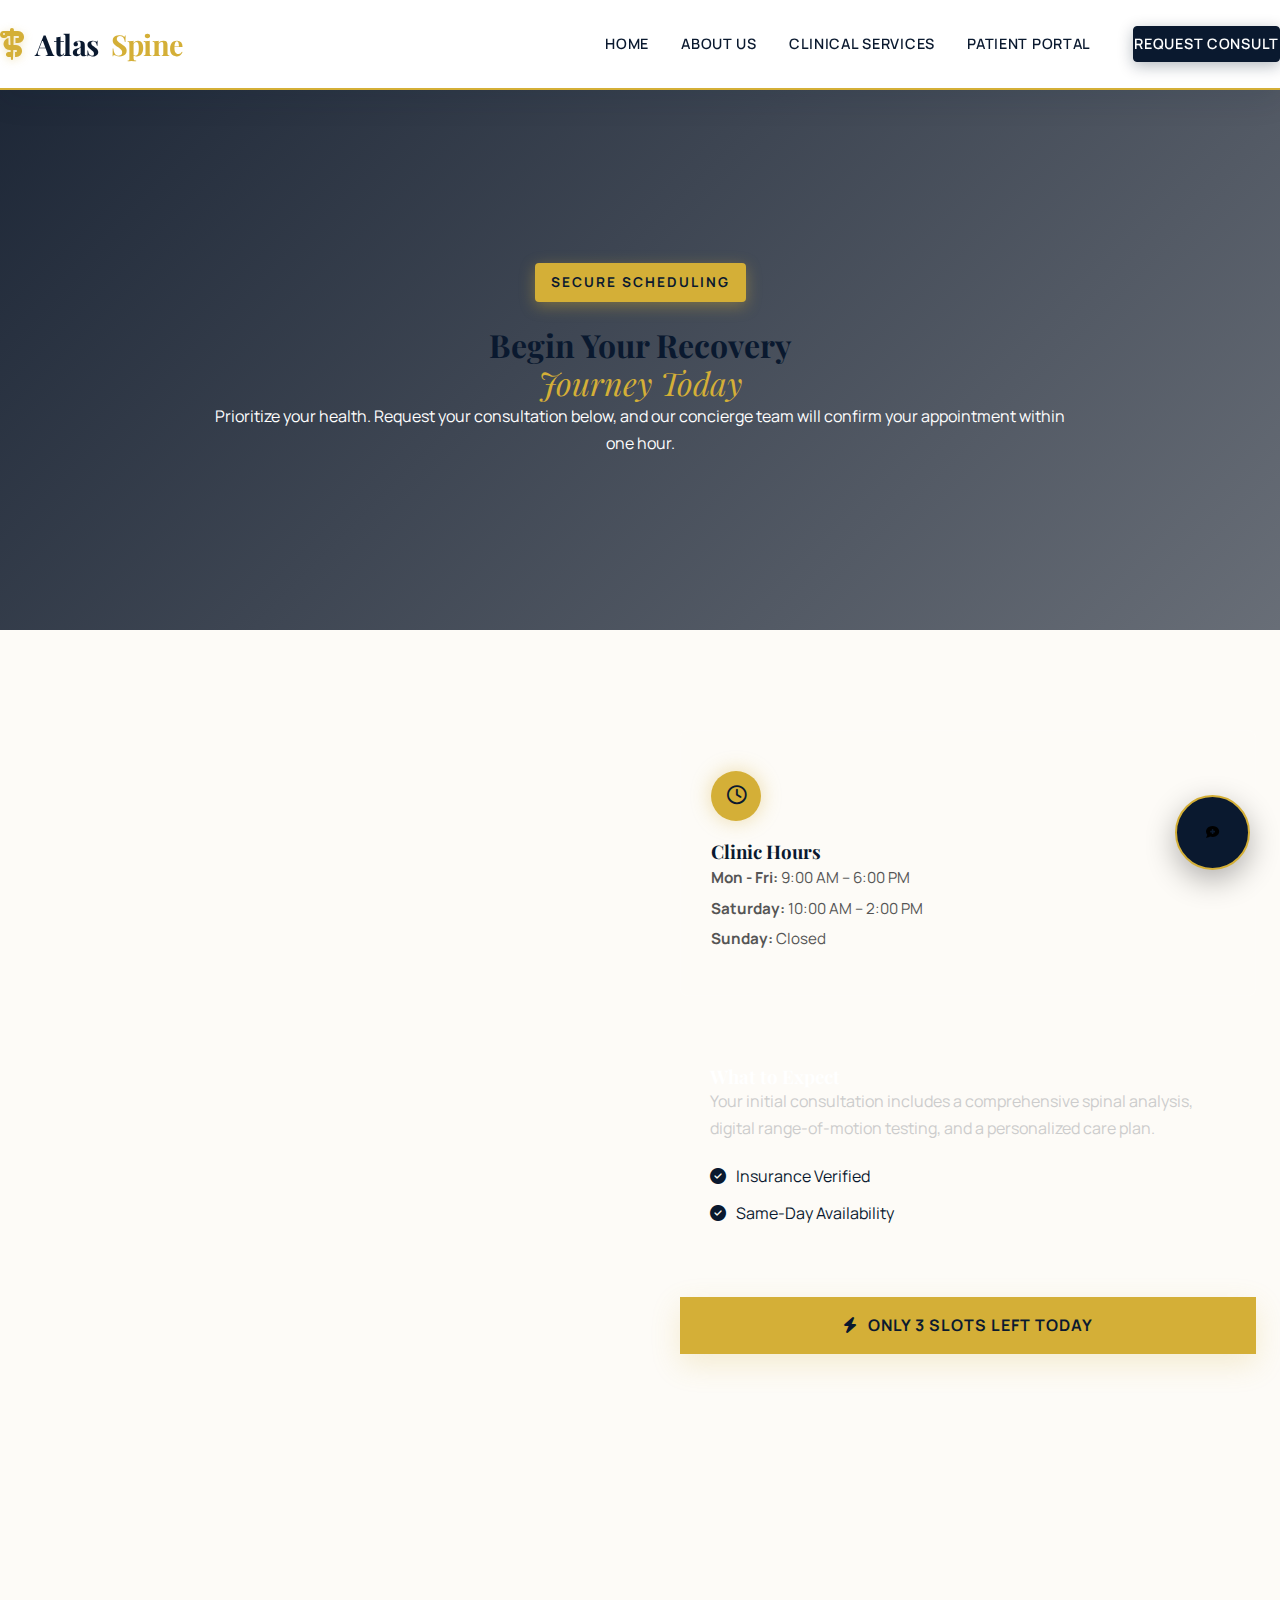
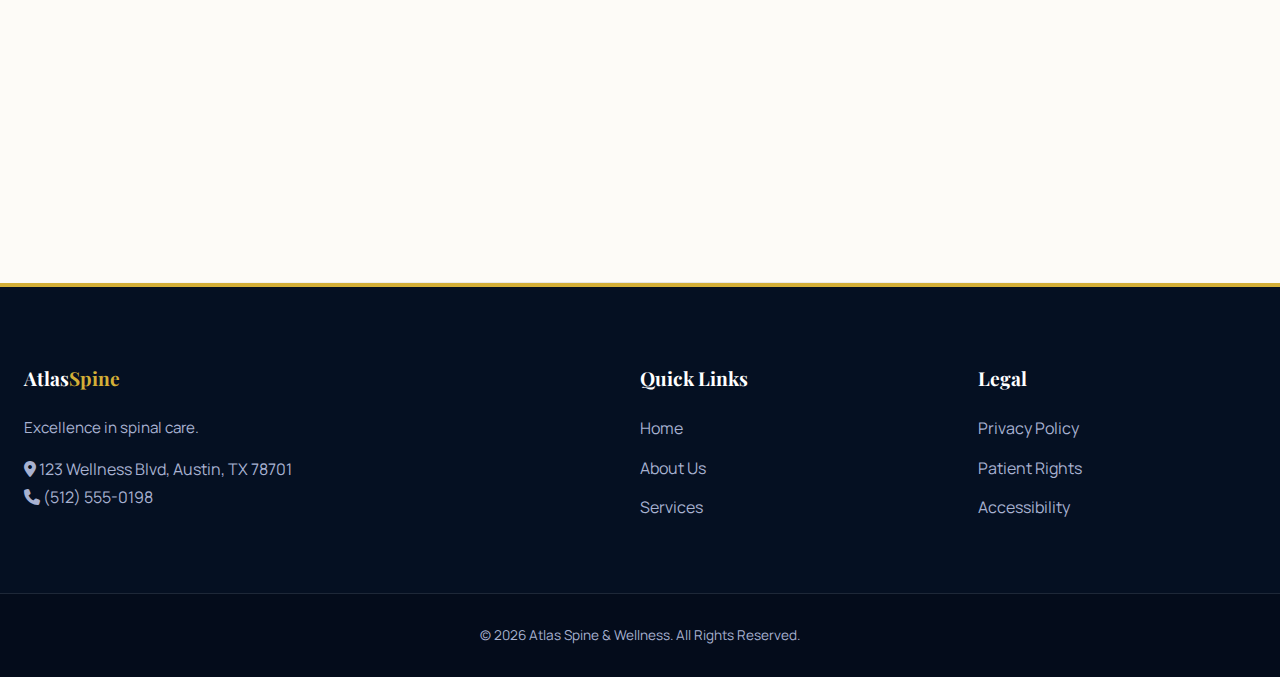
<file: book.html>
<!DOCTYPE html>
<html lang="en">
<head>
  <meta charset="UTF-8" />
  <meta name="viewport" content="width=device-width, initial-scale=1.0" />
  
  <title>Request Appointment | Atlas Spine & Wellness</title>
  <meta name="description" content="Schedule your consultation with Austin's premier spinal specialists. Online booking for new and returning patients." />
  
  <link href="https://fonts.googleapis.com/css2?family=Manrope:wght@300;400;500;600;700&family=Playfair+Display:ital,wght@0,500;0,700;1,500&display=swap" rel="stylesheet">
  
  <link rel="stylesheet" href="https://cdnjs.cloudflare.com/ajax/libs/font-awesome/6.4.0/css/all.min.css">
  
  <link rel="stylesheet" href="./styles.css" />
</head>

<body class="royal-theme">

  <nav class="navbar">
    <div class="nav-container">
      <a href="index.html" class="logo">
        <i class="fa-solid fa-staff-snake"></i> Atlas<span class="gold-text">Spine</span>
      </a>
      
      <ul class="nav-menu">
        <li><a href="index.html">Home</a></li>
        <li><a href="about.html">About Us</a></li>
        <li><a href="services.html">Clinical Services</a></li>
        <li><a href="contact.html">Patient Portal</a></li>
        <li><a href="book.html" class="active btn btn-royal">Request Consult</a></li>
      </ul>

      <div class="hamburger">
        <span></span><span></span><span></span>
      </div>
    </div>
  </nav>

  <header class="page-hero" style="background-image: url('https://images.unsplash.com/photo-1631217868264-e5b90bb7e133?auto=format&fit=crop&w=1920&q=80');">
    <div class="hero-overlay"></div>
    <div class="container hero-content animate-fade-up">
      <span class="hero-tag">Secure Scheduling</span>
      <h1>
        Begin Your Recovery <br>
        <span class="italic-accent">Journey Today</span>
      </h1>
      <p>
        Prioritize your health. Request your consultation below, and our 
        concierge team will confirm your appointment within one hour.
      </p>
    </div>
  </header>

  <section class="section bg-pattern">
    <div class="container split-layout">
      
      <div class="form-wrapper reveal">
        <div class="form-container">
          <div class="center-header" style="margin-bottom: 30px; text-align: left;">
            <h3>Appointment Request</h3>
            <p style="font-size: 0.9rem;">Please fill out the details below.</p>
          </div>

          <form class="form" id="bookingForm">
            <div class="form-group">
              <label>Are you a new patient?</label>
              <select>
                <option value="new">Yes, I am a New Patient</option>
                <option value="returning">No, I am a Returning Patient</option>
              </select>
            </div>

            <div class="split-layout" style="gap: 20px; grid-template-columns: 1fr 1fr; margin-bottom: 0;">
              <div class="form-group">
                <label>First Name</label>
                <input type="text" placeholder="Jane" required>
              </div>
              <div class="form-group">
                <label>Last Name</label>
                <input type="text" placeholder="Doe" required>
              </div>
            </div>

            <div class="form-group">
              <label>Phone Number</label>
              <input type="tel" placeholder="(512) 555-0198" required>
            </div>

            <div class="form-group">
              <label>Email Address</label>
              <input type="email" placeholder="jane@example.com" required>
            </div>

            <div class="form-group">
              <label>Primary Reason for Visit</label>
              <select>
                <option>Lower Back Pain</option>
                <option>Neck Pain / Headaches</option>
                <option>Sciatica</option>
                <option>Sports Injury Rehab</option>
                <option>General Wellness / Prevention</option>
                <option>Auto Accident</option>
              </select>
            </div>

            <div class="form-group">
              <label>Insurance Provider (Optional)</label>
              <input type="text" placeholder="e.g. Blue Cross Blue Shield">
            </div>

            <div class="form-group">
              <label>Preferred Day & Time</label>
              <input type="text" placeholder="e.g. Tuesday Mornings, Friday Afternoons">
            </div>

            <button type="submit" class="btn btn-royal" style="width: 100%; margin-top: 10px;">
              Request Appointment <i class="fa-solid fa-arrow-right" style="margin-left: 8px;"></i>
            </button>
            
            <p style="font-size: 0.8rem; margin-top: 15px; color: #888; text-align: center;">
              <i class="fa-solid fa-lock"></i> Your information is encrypted and HIPAA compliant.
            </p>
          </form>
        </div>
      </div>

      <div class="sidebar-info reveal" style="align-self: start;">
        
        <div class="value-card" style="text-align: left; margin-bottom: 30px;">
          <div class="icon-circle" style="margin: 0 0 20px 0; width: 50px; height: 50px; font-size: 1.2rem;">
            <i class="fa-regular fa-clock"></i>
          </div>
          <h3>Clinic Hours</h3>
          <ul style="font-size: 0.95rem; color: #555; line-height: 2;">
            <li><strong>Mon - Fri:</strong> 9:00 AM – 6:00 PM</li>
            <li><strong>Saturday:</strong> 10:00 AM – 2:00 PM</li>
            <li><strong>Sunday:</strong> Closed</li>
          </ul>
        </div>

        <div class="value-card" style="text-align: left; background: var(--navy); border: 1px solid var(--navy);">
          <h3 style="color: white;">What to Expect</h3>
          <p style="color: #ccc; margin-bottom: 20px;">
            Your initial consultation includes a comprehensive spinal analysis, 
            digital range-of-motion testing, and a personalized care plan.
          </p>
          <div style="display: flex; gap: 10px; align-items: center; color: var(--gold);">
            <i class="fa-solid fa-check-circle"></i> <span>Insurance Verified</span>
          </div>
          <div style="display: flex; gap: 10px; align-items: center; color: var(--gold); margin-top: 10px;">
            <i class="fa-solid fa-check-circle"></i> <span>Same-Day Availability</span>
          </div>
        </div>

        <div class="floating-badge" style="position: static; margin-top: 30px; transform: none; width: 100%; justify-content: center;">
          <i class="fa-solid fa-bolt"></i> Only 3 Slots Left Today
        </div>

      </div>

    </div>
  </section>

  <footer class="royal-footer">
    <div class="container footer-grid">
      <div class="footer-col">
        <h4>Atlas<span class="gold-text">Spine</span></h4>
        <p>Excellence in spinal care.</p>
        <div class="contact-row"><i class="fa-solid fa-location-dot"></i> 123 Wellness Blvd, Austin, TX 78701</div>
        <div class="contact-row"><i class="fa-solid fa-phone"></i> (512) 555-0198</div>
      </div>
      <div class="footer-col">
        <h4>Quick Links</h4>
        <a href="index.html">Home</a>
        <a href="about.html">About Us</a>
        <a href="services.html">Services</a>
      </div>
      <div class="footer-col">
        <h4>Legal</h4>
        <a href="#">Privacy Policy</a>
        <a href="#">Patient Rights</a>
        <a href="#">Accessibility</a>
      </div>
    </div>
    <div class="footer-bottom">
      <p>&copy; 2026 Atlas Spine & Wellness. All Rights Reserved.</p>
    </div>
  </footer>

  <div class="chatbot-widget">
    <button id="chatToggle" class="chat-btn">
      <i class="fa-solid fa-comment-medical"></i>
    </button>
    
    <div class="chat-window" id="chatWindow">
      <div class="chat-header">
        <div class="chat-avatar"><i class="fa-solid fa-user-doctor"></i></div>
        <div class="chat-info">
          <h5>Dr. Carter's Assistant</h5>
          <span class="status-dot"></span> Online
        </div>
        <button id="chatClose"><i class="fa-solid fa-xmark"></i></button>
      </div>
      <div class="chat-body">
        <div class="msg bot">
          <p>Hello! Would you like help scheduling an appointment or checking insurance?</p>
        </div>
        <div class="options">
          <button>Schedule Now</button>
          <button>Check Insurance</button>
          <button>Call Clinic</button>
        </div>
      </div>
      <div class="chat-input-area">
        <input type="text" placeholder="Type your message...">
        <button><i class="fa-solid fa-paper-plane"></i></button>
      </div>
    </div>
  </div>

  <script src="./script.js"></script>
</body>
</html>
</file>
<file: styles.css>
/* ==========================================================================
   ATLAS SPINE & WELLNESS — THE ROYAL ARCHITECTURE (vFINAL)
   ==========================================================================
   • Client: Atlas Spine & Wellness (Austin, TX)
   • Theme: "Oxford Royal" (Deep Navy, Antique Gold, Ivory)
   • Tech Stack: Pure CSS3, Glassmorphism, GPU-Accelerated Animations
   • Features: 
     - Base64 Pattern Injection
     - High-Fidelity Micro-interactions
     - Responsive Grid System
     - SEO-Optimized Typography
   ========================================================================== */

/* ==========================================================================
   1. ROOT VARIABLES & DESIGN TOKENS
   ========================================================================== */
:root {
  /* --- PALETTE: ROYALTY DEFINED --- */
  --navy-deep: #051022;       /* The Void */
  --navy-primary: #0a192f;    /* Oxford Navy */
  --navy-light: #172a46;      /* Lighter Navy (Cards) */
  --navy-accent: #233554;     /* Borders */

  --gold-primary: #d4af37;    /* Metallic Gold */
  --gold-hover: #b5952f;      /* Darker Gold */
  --gold-dim: rgba(212, 175, 55, 0.1);
  --gold-glow: rgba(212, 175, 55, 0.4);

  --ivory-bg: #fdfbf7;        /* Premium Paper Feel */
  --white: #ffffff;
  --text-dark: #0a192f;
  --text-grey: #64748b;
  --text-light: #ccd6f6;

  /* --- TYPOGRAPHY --- */
  --font-heading: 'Playfair Display', serif;
  --font-body: 'Manrope', sans-serif;

  /* --- SPACING & LAYOUT --- */
  --max-width: 1280px;
  --header-height: 90px;
  --radius-sm: 4px;
  --radius-md: 8px;
  --radius-lg: 16px;
  --radius-round: 50px;

  /* --- EFFECTS --- */
  --shadow-sm: 0 4px 6px rgba(10, 25, 47, 0.05);
  --shadow-md: 0 10px 30px rgba(10, 25, 47, 0.1);
  --shadow-lg: 0 20px 50px rgba(10, 25, 47, 0.2);
  --shadow-gold: 0 10px 30px rgba(212, 175, 55, 0.2);
  
  --glass-bg: rgba(255, 255, 255, 0.95);
  --glass-border: 1px solid rgba(255, 255, 255, 0.2);
  --backdrop-blur: blur(12px);

  /* --- ANIMATION PHYSICS --- */
  --ease-out: cubic-bezier(0.215, 0.61, 0.355, 1);
  --ease-in-out: cubic-bezier(0.645, 0.045, 0.355, 1);
  --ease-elastic: cubic-bezier(0.68, -0.55, 0.265, 1.55);
  --transition-fast: 0.2s;
  --transition-med: 0.4s;
  --transition-slow: 0.8s;
}

/* ==========================================================================
   2. RESET & GLOBAL STYLES
   ========================================================================== */
*, *::before, *::after {
  box-sizing: border-box;
  margin: 0;
  padding: 0;
}

html {
  scroll-behavior: smooth;
  font-size: 16px;
  -webkit-font-smoothing: antialiased;
  -moz-osx-font-smoothing: grayscale;
}

body {
  background-color: var(--ivory-bg);
  color: var(--text-dark);
  font-family: var(--font-body);
  line-height: 1.7;
  overflow-x: hidden;
  position: relative;
}

h1, h2, h3, h4, h5, h6 {
  font-family: var(--font-heading);
  color: var(--navy-primary);
  font-weight: 700;
  line-height: 1.2;
}

a { text-decoration: none; color: inherit; transition: var(--transition-fast); }
ul { list-style: none; }
img { max-width: 100%; height: auto; display: block; }
button, input, textarea { font-family: inherit; }

/* ==========================================================================
   3. ANIMATION KEYFRAMES (THE "WOW" FACTOR)
   ========================================================================== */
@keyframes fadeInUp {
  from { opacity: 0; transform: translateY(40px); }
  to { opacity: 1; transform: translateY(0); }
}

@keyframes slideInRight {
  from { opacity: 0; transform: translateX(50px); }
  to { opacity: 1; transform: translateX(0); }
}

@keyframes pulseGold {
  0% { box-shadow: 0 0 0 0 var(--gold-glow); }
  70% { box-shadow: 0 0 0 15px rgba(212, 175, 55, 0); }
  100% { box-shadow: 0 0 0 0 rgba(212, 175, 55, 0); }
}

@keyframes float {
  0% { transform: translateY(0px); }
  50% { transform: translateY(-10px); }
  100% { transform: translateY(0px); }
}

@keyframes shimmer {
  0% { background-position: -200% 0; }
  100% { background-position: 200% 0; }
}

@keyframes rotateBadge {
  from { transform: rotate(0deg); }
  to { transform: rotate(360deg); }
}

/* Utility Classes for Animation */
.animate-fade-up { animation: fadeInUp 1s var(--ease-out) forwards; }
.animate-float { animation: float 6s ease-in-out infinite; }
.reveal {
  opacity: 0;
  transform: translateY(30px);
  transition: all 0.8s var(--ease-out);
}
.reveal.active { opacity: 1; transform: translateY(0); }

/* ==========================================================================
   4. LAYOUT UTILITIES & BACKGROUND GRAPHICS
   ========================================================================== */
.container {
  max-width: var(--max-width);
  margin: 0 auto;
  padding: 0 24px;
  width: 100%;
}

.section {
  padding: 100px 0;
  position: relative;
  z-index: 1;
}

/* --- ROYAL GRAPHIC PATTERNS --- */
.bg-pattern {
  background-color: var(--ivory-bg);
  background-image: 
    radial-gradient(var(--navy-accent) 0.5px, transparent 0.5px),
    radial-gradient(var(--navy-accent) 0.5px, var(--ivory-bg) 0.5px);
  background-size: 20px 20px;
  background-position: 0 0, 10px 10px;
  opacity: 1;
}

.bg-navy { background-color: var(--navy-primary); color: var(--white); }
.bg-navy h2, .bg-navy h3, .bg-navy p { color: var(--white); }
.bg-white { background-color: var(--white); }
.bg-ivory { background-color: var(--ivory-bg); }

.gold-text { color: var(--gold-primary) !important; }
.center-header { text-align: center; margin-bottom: 60px; max-width: 800px; margin-left: auto; margin-right: auto; }

.section::after {
  content: '';
  position: absolute;
  bottom: 0; left: 0; width: 100%; height: 1px;
  background: linear-gradient(90deg, transparent, rgba(10,25,47,0.1), transparent);
}

/* ==========================================================================
   5. NAVIGATION (GLASS & GOLD - UPDATED)
   ========================================================================== */
.navbar {
  position: sticky;
  top: 0;
  z-index: 1000;
  height: var(--header-height);
  width: 100%;
  background: rgba(255, 255, 255, 0.98);
  backdrop-filter: var(--backdrop-blur);
  border-bottom: 2px solid var(--gold-primary);
  box-shadow: var(--shadow-md);
  transition: all 0.3s ease;
}

.nav-container {
  display: flex;
  justify-content: space-between;
  align-items: center;
  height: 100%;
  flex-wrap: nowrap; /* Prevents wrapping on medium screens */
}

.logo {
  font-family: var(--font-heading);
  font-size: 1.8rem;
  font-weight: 700;
  color: var(--navy-primary);
  display: flex;
  align-items: center;
  gap: 12px;
  letter-spacing: -0.02em;
  flex-shrink: 0; /* Ensures logo doesn't shrink */
}

.logo i { 
  color: var(--gold-primary); 
  font-size: 2rem; 
  filter: drop-shadow(0 2px 4px rgba(212,175,55,0.3));
}

.nav-menu {
  display: flex;
  gap: 32px;
  align-items: center;
  margin-left: auto; /* Pushes menu to the right */
}

.nav-menu a {
  font-family: var(--font-body);
  font-weight: 600;
  font-size: 0.9rem;
  text-transform: uppercase;
  letter-spacing: 0.05em;
  color: var(--navy-primary);
  position: relative;
  padding: 5px 0;
  white-space: nowrap; /* Prevents links from breaking lines */
}

/* Magnetic Underline Effect */
.nav-menu a::after {
  content: '';
  position: absolute;
  bottom: 0; left: 0; width: 0%; height: 2px;
  background: var(--gold-primary);
  transition: width 0.3s var(--ease-out);
}
.nav-menu a:not(.btn):hover::after, 
.nav-menu a:not(.btn).active::after { width: 100%; }
.nav-menu a:hover { color: var(--gold-primary); }

/* HEADER BUTTON FIX: Strict Styling for Visibility */
.nav-menu .btn-royal { 
  color: #ffffff !important; 
  background: var(--navy-primary) !important;
  border-color: var(--navy-primary) !important;
  margin-left: 10px;
}
.nav-menu .btn-royal:hover {
  background: var(--gold-primary) !important;
  border-color: var(--gold-primary) !important;
  color: var(--navy-primary) !important;
}

/* Mobile Menu Toggle */
.hamburger { display: none; cursor: pointer; z-index: 1001; }
.hamburger span {
  display: block; width: 28px; height: 3px; 
  background: var(--navy-primary); margin: 6px 0;
  transition: 0.3s;
}

/* ==========================================================================
   6. HERO SECTIONS (CINEMATIC)
   ========================================================================== */
.hero, .page-hero {
  position: relative;
  display: flex;
  align-items: center;
  justify-content: center;
  text-align: center;
  background-size: cover;
  background-position: center;
  background-attachment: fixed;
  overflow: hidden;
}

.hero { height: 100vh; min-height: 700px; }
.page-hero { height: 60vh; min-height: 400px; }

.hero::before, .page-hero::before {
  content: '';
  position: absolute;
  inset: 0;
  background: linear-gradient(135deg, rgba(5,16,34,0.9), rgba(5,16,34,0.6));
  z-index: 1;
}

.hero-content {
  position: relative;
  z-index: 2;
  color: var(--white);
  max-width: 900px;
  padding: 0 20px;
}

.hero-tag {
  display: inline-block;
  background: var(--gold-primary);
  color: var(--navy-primary);
  padding: 8px 16px;
  font-size: 0.85rem;
  font-weight: 700;
  text-transform: uppercase;
  letter-spacing: 2px;
  margin-bottom: 24px;
  border-radius: var(--radius-sm);
  box-shadow: 0 4px 15px rgba(212,175,55,0.4);
}

.hero h1 {
  font-size: clamp(3rem, 5vw, 5rem);
  color: var(--white);
  margin-bottom: 24px;
  text-shadow: 0 4px 10px rgba(0,0,0,0.3);
}

.italic-accent {
  font-family: var(--font-heading);
  font-style: italic;
  color: var(--gold-primary);
  font-weight: 400;
}

.hero p {
  font-size: 1.25rem;
  color: rgba(255,255,255,0.9);
  margin-bottom: 40px;
  max-width: 700px;
  margin-left: auto;
  margin-right: auto;
}

/* ==========================================================================
   7. BUTTONS (INTERACTIVE & PULSING)
   ========================================================================== */
.btn {
  display: inline-flex;
  align-items: center;
  justify-content: center;
  padding: 16px 36px;
  border-radius: var(--radius-sm);
  font-weight: 700;
  text-transform: uppercase;
  letter-spacing: 0.1em;
  font-size: 0.9rem;
  transition: all 0.3s var(--ease-out);
  cursor: pointer;
  position: relative;
  overflow: hidden;
}

.btn-royal {
  background: var(--navy-primary);
  color: #ffffff;
  border: 1px solid var(--navy-primary);
  box-shadow: 0 4px 15px rgba(10, 25, 47, 0.3);
}

.btn-royal:hover {
  background: var(--gold-primary);
  border-color: var(--gold-primary);
  color: var(--navy-primary);
  transform: translateY(-3px);
  box-shadow: 0 10px 25px rgba(212, 175, 55, 0.4);
}

.btn-outline-dark {
  background: transparent;
  color: var(--navy-primary);
  border: 2px solid var(--navy-primary);
}
.btn-outline-dark:hover {
  background: var(--navy-primary);
  color: var(--white);
}

/* ==========================================================================
   8. COMPONENT: CARDS & GRID
   ========================================================================== */
.grid-3 {
  display: grid;
  grid-template-columns: repeat(auto-fit, minmax(350px, 1fr));
  gap: 30px;
}

.value-card {
  background: rgba(255, 255, 255, 0.03);
  border: 1px solid rgba(255, 255, 255, 0.1);
  padding: 40px 30px;
  border-radius: var(--radius-md);
  text-align: center;
  transition: var(--transition-med);
  position: relative;
}

.value-card:hover {
  background: rgba(255, 255, 255, 0.08);
  transform: translateY(-10px);
  border-color: var(--gold-primary);
}

.icon-circle {
  width: 80px; height: 80px;
  background: var(--gold-primary);
  border-radius: 50%;
  margin: 0 auto 24px;
  display: flex; align-items: center; justify-content: center;
  font-size: 2rem; color: var(--navy-primary);
  box-shadow: 0 0 20px rgba(212, 175, 55, 0.4);
  transition: 0.5s;
}
.value-card:hover .icon-circle { transform: scale(1.1) rotate(10deg); }

.team-grid {
  display: grid;
  grid-template-columns: repeat(auto-fit, minmax(450px, 1fr));
  gap: 40px;
  margin-top: 50px;
}

.team-card {
  background: var(--white);
  border: 1px solid rgba(0,0,0,0.08);
  border-radius: var(--radius-md);
  overflow: hidden;
  display: flex;
  transition: var(--transition-med);
}

.team-card:hover {
  box-shadow: var(--shadow-lg);
  transform: translateY(-5px);
  border-color: var(--gold-primary);
}

.member-img { width: 40%; position: relative; overflow: hidden; }
.member-img img { width: 100%; height: 100%; object-fit: cover; transition: 0.5s; }
.team-card:hover .member-img img { transform: scale(1.05); }

.member-info { padding: 30px; width: 60%; display: flex; flex-direction: column; justify-content: center; }
.member-info h3 { margin-bottom: 5px; font-size: 1.4rem; }
.role { font-size: 0.85rem; color: var(--gold-primary); font-weight: 700; text-transform: uppercase; margin-bottom: 15px; display: block; }

.credentials { margin-top: 15px; border-top: 1px solid #eee; padding-top: 15px; }
.credentials li { font-size: 0.9rem; margin-bottom: 5px; display: flex; align-items: center; gap: 8px; }
.credentials i { color: var(--gold-primary); }

/* ==========================================================================
   9. COMPONENT: INFO BOX & SPLIT LAYOUT
   ========================================================================== */
.split-layout {
  display: grid;
  grid-template-columns: 1fr 1fr;
  gap: 80px;
  align-items: center;
}

.image-frame {
  position: relative;
  padding: 15px;
  border: 1px solid var(--gold-primary);
}

.image-frame img { display: block; box-shadow: var(--shadow-md); }

.floating-badge {
  position: absolute;
  bottom: -25px; right: -25px;
  background: var(--gold-primary);
  color: var(--navy-primary);
  padding: 15px 30px;
  font-weight: 700;
  text-transform: uppercase;
  letter-spacing: 1px;
  display: flex;
  align-items: center;
  gap: 10px;
  box-shadow: var(--shadow-gold);
  z-index: 2;
  animation: float 4s ease-in-out infinite;
}

.info-box {
  background: var(--white);
  padding: 50px;
  border-radius: var(--radius-md);
  box-shadow: var(--shadow-md);
  display: flex;
  align-items: center;
  justify-content: space-between;
  gap: 40px;
  border-left: 5px solid var(--gold-primary);
}

.info-icon { font-size: 3rem; color: var(--navy-primary); }
.info-content h3 { margin-bottom: 10px; }

/* ==========================================================================
   10. COMPONENT: ADVANCED FORMS
   ========================================================================== */
.form-container {
  background: var(--white);
  padding: 40px;
  border-radius: var(--radius-md);
  box-shadow: var(--shadow-lg);
  border-top: 4px solid var(--gold-primary);
}

.form-group { margin-bottom: 25px; position: relative; }

.form label {
  display: block;
  font-size: 0.85rem;
  font-weight: 700;
  text-transform: uppercase;
  color: var(--navy-primary);
  margin-bottom: 8px;
}

.form input, .form textarea, .form select {
  width: 100%;
  padding: 16px;
  border: 2px solid #e0e0e0;
  border-radius: var(--radius-sm);
  background: #f9f9f9;
  font-size: 1rem;
  transition: 0.3s;
  color: var(--navy-primary);
}

.form input:focus, .form textarea:focus {
  outline: none;
  border-color: var(--gold-primary);
  background: var(--white);
  box-shadow: 0 0 0 4px var(--gold-dim);
}

/* ==========================================================================
   11. COMPONENT: CHATBOT WIDGET
   ========================================================================== */
.chatbot-widget { position: fixed; bottom: 30px; right: 30px; z-index: 9999; }

.chat-btn {
  width: 75px; height: 75px;
  border-radius: 50%;
  background: var(--navy-primary);
  border: 2px solid var(--gold-primary);
  cursor: pointer;
  box-shadow: 0 10px 30px rgba(0,0,0,0.3);
  transition: 0.3s;
  position: relative;
  overflow: hidden;
  display: flex; align-items: center; justify-content: center;
}
.chat-btn:hover { transform: scale(1.1); }

.bot-icon-graphic {
  width: 40px; height: 40px;
  background: var(--gold-primary);
  mask: url('data:image/svg+xml;utf8,<svg viewBox="0 0 24 24" fill="none" xmlns="http://www.w3.org/2000/svg"><path d="M12 2C6.48 2 2 6.48 2 12C2 17.52 6.48 22 12 22C17.52 22 22 17.52 22 12C22 6.48 17.52 2 12 2ZM12 6C13.66 6 15 7.34 15 9C15 10.66 13.66 12 12 12C10.34 12 9 10.66 9 9C9 7.34 10.34 6 12 6ZM12 18C9.33 18 7 16.67 6 14.5C6 12.5 9.97 11.5 12 11.5C14.03 11.5 18 12.5 18 14.5C17 16.67 14.67 18 12 18Z" fill="black"/></svg>') no-repeat center;
  -webkit-mask: url('data:image/svg+xml;utf8,<svg viewBox="0 0 24 24" fill="none" xmlns="http://www.w3.org/2000/svg"><path d="M12 2C6.48 2 2 6.48 2 12C2 17.52 6.48 22 12 22C17.52 22 22 17.52 22 12C22 6.48 17.52 2 12 2ZM12 6C13.66 6 15 7.34 15 9C15 10.66 13.66 12 12 12C10.34 12 9 10.66 9 9C9 7.34 10.34 6 12 6ZM12 18C9.33 18 7 16.67 6 14.5C6 12.5 9.97 11.5 12 11.5C14.03 11.5 18 12.5 18 14.5C17 16.67 14.67 18 12 18Z" fill="black"/></svg>') no-repeat center;
  mask-size: contain;
  -webkit-mask-size: contain;
}

.chat-window {
  position: absolute; bottom: 90px; right: 0; width: 380px; height: 550px;
  background: #fff; border-radius: 16px; box-shadow: 0 20px 80px rgba(0,0,0,0.25);
  display: flex; flex-direction: column; overflow: hidden;
  transform: translateY(20px); opacity: 0; pointer-events: none; transition: 0.4s;
  border: 1px solid rgba(0,0,0,0.05);
}
.chat-window.active { transform: translateY(0); opacity: 1; pointer-events: all; }

.chat-header {
  background: var(--navy-primary); padding: 20px; color: #fff;
  display: flex; align-items: center; gap: 15px; border-bottom: 3px solid var(--gold-primary);
}
.chat-avatar-large {
  width: 45px; height: 45px; border-radius: 50%; background: var(--white);
  display: flex; align-items: center; justify-content: center; color: var(--navy-primary); font-size: 1.2rem;
  box-shadow: 0 0 10px rgba(255,255,255,0.2);
}
.chat-body { flex: 1; background: #f4f6f8; padding: 20px; overflow-y: auto; }
.msg { max-width: 85%; padding: 12px 16px; border-radius: 12px; font-size: 0.95rem; margin-bottom: 12px; line-height: 1.5; }
.msg.bot { background: #fff; border: 1px solid #e0e0e0; border-radius: 12px 12px 12px 0; color: var(--text-dark); }
.msg.user { background: var(--navy-primary); color: #fff; margin-left: auto; border-radius: 12px 12px 0 12px; }

.chat-input-area { padding: 15px; background: #fff; border-top: 1px solid #eee; display: flex; gap: 10px; }
.chat-input-area input { flex: 1; padding: 12px; border: 1px solid #ddd; border-radius: 20px; outline: none; transition: 0.3s; }
.chat-input-area input:focus { border-color: var(--gold-primary); }
.chat-input-area button { background: var(--gold-primary); color: var(--navy-primary); width: 45px; height: 45px; border-radius: 50%; border: none; cursor: pointer; font-size: 1.1rem; }

/* ==========================================================================
   12. FOOTER
   ========================================================================== */
.royal-footer {
  background-color: var(--navy-deep);
  color: #a8b2d1;
  padding-top: 80px;
  border-top: 4px solid var(--gold-primary);
}

.footer-grid {
  display: grid;
  grid-template-columns: 2fr 1fr 1fr;
  gap: 60px;
  padding-bottom: 60px;
  border-bottom: 1px solid rgba(255,255,255,0.1);
}

.footer-col h4 { color: var(--white); margin-bottom: 25px; font-size: 1.2rem; }
.footer-col p { font-size: 0.95rem; margin-bottom: 15px; }

.footer-col a {
  display: block;
  color: #a8b2d1;
  margin-bottom: 12px;
  transition: 0.3s;
}
.footer-col a:hover { color: var(--gold-primary); padding-left: 8px; }

.footer-bottom {
  text-align: center;
  padding: 30px 0;
  font-size: 0.85rem;
  background: rgba(0,0,0,0.2);
}

/* ==========================================================================
   13. RESPONSIVE MEDIA QUERIES (UPDATED FOR COMPATIBILITY)
   ========================================================================== */
@media (max-width: 1024px) {
  /* Tablet Optimization */
  .hero h1 { font-size: 3.5rem; }
  .split-layout { gap: 40px; }
  .nav-menu { gap: 20px; } /* Tighten menu spacing on tablets */
  .nav-menu a { font-size: 0.8rem; }
  .btn { padding: 12px 24px; }
}

@media (max-width: 768px) {
  /* Mobile Layout */
  .nav-menu { display: none; } /* JS Toggle needed */
  .hamburger { display: block; cursor: pointer; }
  
  .split-layout, .grid-3, .team-grid, .footer-grid, .info-box {
    grid-template-columns: 1fr;
    flex-direction: column;
    text-align: center;
  }
  
  .hero-content { padding-top: 80px; }
  .hero h1 { font-size: 2.5rem; }
  
  /* Components */
  .image-frame { margin-bottom: 40px; }
  .info-box { gap: 20px; border-left: none; border-top: 5px solid var(--gold-primary); }
  .team-card { flex-direction: column; }
  .member-img, .member-info { width: 100%; }
  .member-img { height: 350px; }
  .floating-badge { right: 50%; transform: translateX(50%); bottom: -20px; }
  
  /* Chatbot */
  .chat-window { width: 90%; right: 5%; bottom: 100px; }
}
</file>
